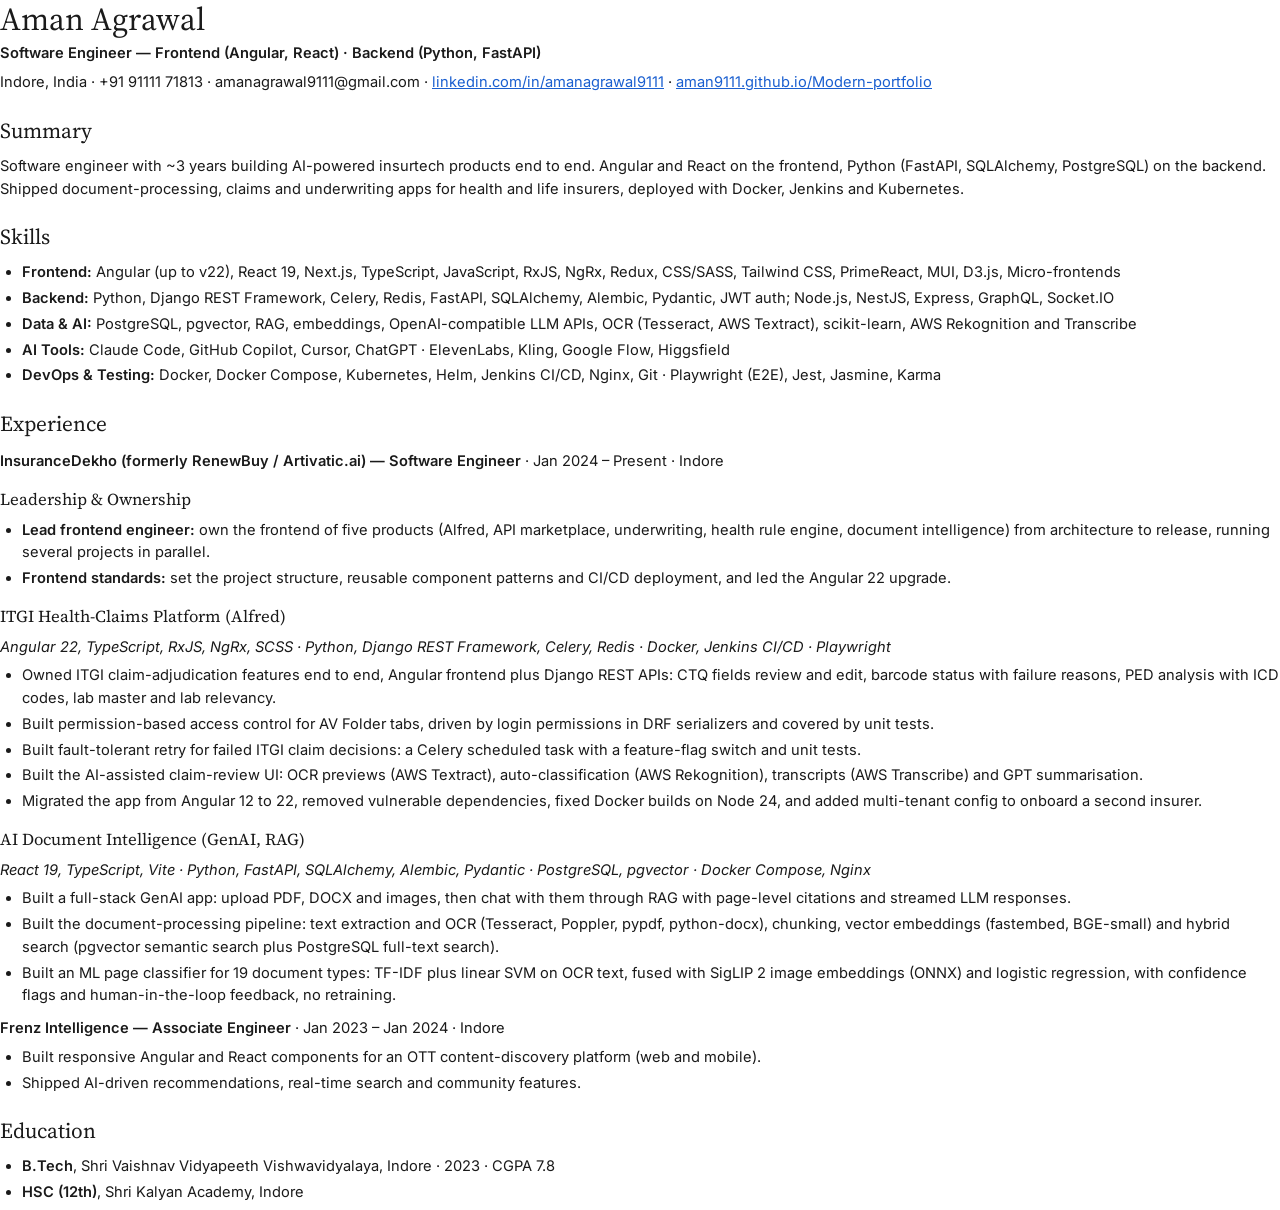
<file: src/pdf/resume.html>
<!DOCTYPE html>
<!-- Source of Aman-Agrawal-Resume.pdf. Rebuild the PDF with:
     google-chrome --headless --no-pdf-header-footer --virtual-time-budget=5000 --print-to-pdf=Aman-Agrawal-Resume.pdf resume.html -->
<html lang="en">
<head>
  <meta charset="UTF-8" />
  <title>Aman Agrawal — Resume</title>
  <link rel="stylesheet"
    href="https://fonts.googleapis.com/css2?family=Source+Serif+4:opsz,wght@8..60,400&family=Inter:ital,wght@0,400;0,600;1,400&display=swap" />
  <style>
    @page { size: A4; margin: 16mm 15mm; }
    * { box-sizing: border-box; }
    body { margin: 0; font-family: Inter, sans-serif; font-size: 11pt; line-height: 1.55; color: #1a1a1a; }
    h1, h2, h3 { font-family: "Source Serif 4", Georgia, serif; font-weight: 400; margin: 0; }
    h1 { font-size: 24pt; line-height: 1.2; }
    h2 { font-size: 16pt; margin: 20px 0 8px; }
    h3 { font-size: 12.5pt; margin: 14px 0 6px; }
    p { margin: 6px 0; }
    a { color: #1a5fd0; }
    .role { font-weight: 600; margin-top: 4px; }
    ul { margin: 6px 0; padding-left: 22px; }
    li { margin: 3px 0; }
    b { font-weight: 600; }
    .stack { font-style: italic; }
    .job { margin: 10px 0 4px; }
    .break { break-before: page; }
  </style>
</head>
<body>
  <h1>Aman Agrawal</h1>
  <p class="role">Software Engineer — Frontend (Angular, React) · Backend (Python, FastAPI)</p>
  <p>Indore, India · +91 91111 71813 · amanagrawal9111@gmail.com ·
    <a href="https://linkedin.com/in/amanagrawal9111">linkedin.com/in/amanagrawal9111</a> ·
    <a href="https://aman9111.github.io/Modern-portfolio">aman9111.github.io/Modern-portfolio</a></p>

  <h2>Summary</h2>
  <p>Software engineer with ~3 years building AI-powered insurtech products end to end. Angular and React on the
    frontend, Python (FastAPI, SQLAlchemy, PostgreSQL) on the backend. Shipped document-processing, claims and
    underwriting apps for health and life insurers, deployed with Docker, Jenkins and Kubernetes.</p>

  <h2>Skills</h2>
  <ul>
    <li><b>Frontend:</b> Angular (up to v22), React 19, Next.js, TypeScript, JavaScript, RxJS, NgRx, Redux, CSS/SASS,
      Tailwind CSS, PrimeReact, MUI, D3.js, Micro-frontends</li>
    <li><b>Backend:</b> Python, Django REST Framework, Celery, Redis, FastAPI, SQLAlchemy, Alembic, Pydantic, JWT auth;
      Node.js, NestJS, Express, GraphQL, Socket.IO</li>
    <li><b>Data &amp; AI:</b> PostgreSQL, pgvector, RAG, embeddings, OpenAI-compatible LLM APIs, OCR (Tesseract, AWS
      Textract), scikit-learn, AWS Rekognition and Transcribe</li>
    <li><b>AI Tools:</b> Claude Code, GitHub Copilot, Cursor, ChatGPT · ElevenLabs, Kling, Google Flow, Higgsfield</li>
    <li><b>DevOps &amp; Testing:</b> Docker, Docker Compose, Kubernetes, Helm, Jenkins CI/CD, Nginx, Git · Playwright
      (E2E), Jest, Jasmine, Karma</li>
  </ul>

  <h2>Experience</h2>
  <p class="job"><b>InsuranceDekho (formerly RenewBuy / Artivatic.ai) — Software Engineer</b> · Jan 2024 – Present · Indore</p>

  <h3>Leadership &amp; Ownership</h3>
  <ul>
    <li><b>Lead frontend engineer:</b> own the frontend of five products (Alfred, API marketplace, underwriting, health
      rule engine, document intelligence) from architecture to release, running several projects in parallel.</li>
    <li><b>Frontend standards:</b> set the project structure, reusable component patterns and CI/CD deployment, and led
      the Angular 22 upgrade.</li>
  </ul>

  <h3 class="break">ITGI Health-Claims Platform (Alfred)</h3>
  <p class="stack">Angular 22, TypeScript, RxJS, NgRx, SCSS · Python, Django REST Framework, Celery, Redis · Docker,
    Jenkins CI/CD · Playwright</p>
  <ul>
    <li>Owned ITGI claim-adjudication features end to end, Angular frontend plus Django REST APIs: CTQ fields review and
      edit, barcode status with failure reasons, PED analysis with ICD codes, lab master and lab relevancy.</li>
    <li>Built permission-based access control for AV Folder tabs, driven by login permissions in DRF serializers and
      covered by unit tests.</li>
    <li>Built fault-tolerant retry for failed ITGI claim decisions: a Celery scheduled task with a feature-flag switch
      and unit tests.</li>
    <li>Built the AI-assisted claim-review UI: OCR previews (AWS Textract), auto-classification (AWS Rekognition),
      transcripts (AWS Transcribe) and GPT summarisation.</li>
    <li>Migrated the app from Angular 12 to 22, removed vulnerable dependencies, fixed Docker builds on Node 24, and
      added multi-tenant config to onboard a second insurer.</li>
  </ul>

  <h3>AI Document Intelligence (GenAI, RAG)</h3>
  <p class="stack">React 19, TypeScript, Vite · Python, FastAPI, SQLAlchemy, Alembic, Pydantic · PostgreSQL, pgvector ·
    Docker Compose, Nginx</p>
  <ul>
    <li>Built a full-stack GenAI app: upload PDF, DOCX and images, then chat with them through RAG with page-level
      citations and streamed LLM responses.</li>
    <li>Built the document-processing pipeline: text extraction and OCR (Tesseract, Poppler, pypdf, python-docx),
      chunking, vector embeddings (fastembed, BGE-small) and hybrid search (pgvector semantic search plus PostgreSQL
      full-text search).</li>
    <li>Built an ML page classifier for 19 document types: TF-IDF plus linear SVM on OCR text, fused with SigLIP 2 image
      embeddings (ONNX) and logistic regression, with confidence flags and human-in-the-loop feedback, no
      retraining.</li>
  </ul>

  <p class="job"><b>Frenz Intelligence — Associate Engineer</b> · Jan 2023 – Jan 2024 · Indore</p>
  <ul>
    <li>Built responsive Angular and React components for an OTT content-discovery platform (web and mobile).</li>
    <li>Shipped AI-driven recommendations, real-time search and community features.</li>
  </ul>

  <h2>Education</h2>
  <ul>
    <li><b>B.Tech</b>, Shri Vaishnav Vidyapeeth Vishwavidyalaya, Indore · 2023 · CGPA 7.8</li>
    <li><b>HSC (12th)</b>, Shri Kalyan Academy, Indore</li>
  </ul>
</body>
</html>
</file>
